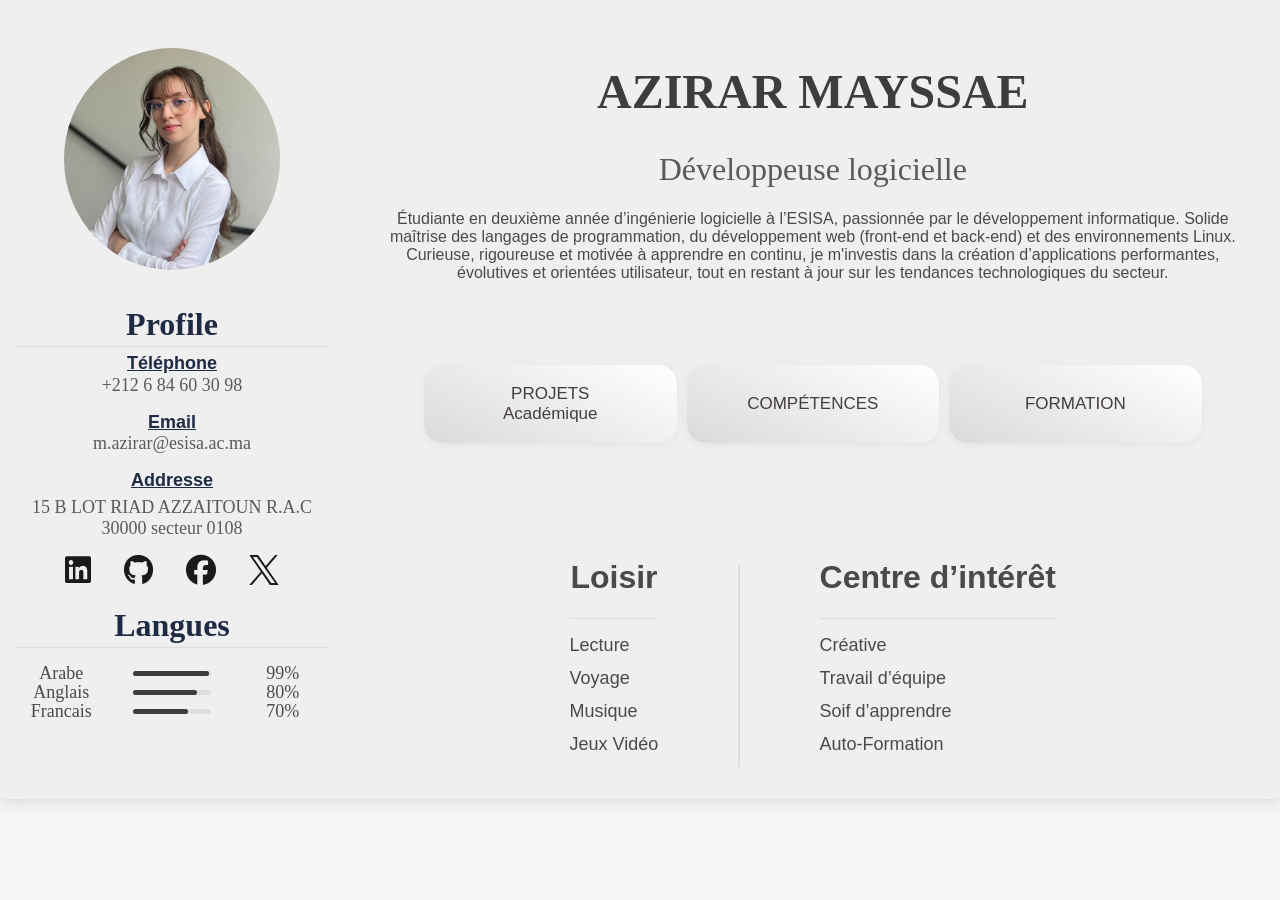
<file: index.html>
<!DOCTYPE html>
<html lang="en">
<head>
    <meta charset="UTF-8">
    <meta name="viewport" content="width=device-width, initial-scale=1.0">
    <title>CV_Digital</title>
    <link rel="stylesheet" href="./index.css">

    <link rel="stylesheet" href="https://cdnjs.cloudflare.com/ajax/libs/font-awesome/6.4.0/css/all.min.css">

</head>
<body>
    <header>
        <div class="profile_pic">
           
                <div class="profile">
                <img src="./images/profilemini.jpg" alt="">
                </div>
                    <h2>Profile</h2>
                    <div class="line"></div>
                <div class="profile">
                    
                <div>
                    <h1>Téléphone</h1>
                    <p>+212 6 84 60 30 98</p>

                </div>
                    <div>
                        <h1>Email</h1>
                    <p class="email">m.azirar@esisa.ac.ma</p>

                    </div>
                    <div>
                        <h1>Addresse</h1>
                    <p class="Addresse">15 B LOT RIAD AZZAITOUN R.A.C 30000 secteur 0108</p>
                    <div class="icons">
                       <a href="https://www.linkedin.com/in/mayssae-azirar-a47336215" target="_blank">
                            <i class="fab fa-linkedin" style="font-size: 30px; color: #1a1a1a;"></i>
                        </a>

                        <a href="https://github.com/Mayssae354" target="_blank">
                            <i class="fab fa-github" style="font-size: 30px; color: #1a1a1a;"></i>
                        </a>
                        
                        <a href="https://web.facebook.com/?_rdc=1&_rdr#" target="_blank">
                            <i class="fab fa-facebook" style="font-size: 30px; color: #1a1a1a; cursor: pointer;"></i>
                        </a>
                     


                        <a href="https://x.com/azrmayssae?s=11" target="_blank" style="display: inline-block;">
                            <svg width="30" height="30" viewBox="0 0 1200 1227" fill="#1a1a1a">
                                <path d="M714.163 519.284L1160.89 0H1055.03L667.137 450.887L357.328 0H0L468.492 681.821L0 1226.37H105.866L515.491 750.218L842.672 1226.37H1200L714.137 519.284H714.163ZM569.165 687.828L521.697 619.934L144.011 79.6944H306.615L611.412 515.685L658.88 583.579L1055.08 1150.3H892.476L569.165 687.854V687.828Z"/>
                            </svg>
                        </a>
                    </div>
                    

                    </div>
                    

            </div>

            <div class="classlangues">
                <h2>Langues</h2>
                <div class="line"></div>

               
            <div class="Languages">
                
                <div class="pour">

                    <p>Arabe</p>
                    <div class="grey">
                        <div class="arab"></div>
                    </div> 
        
                    <p>99%</p>

                </div>
                <div class="pour">
                    <p>Anglais</p>
                    <div class="grey">
                        <div class="Anglais"></div>
                    </div> 
                    <p>80%</p>
                </div>
                
                <div class="pour">
                   
                    <p class="pourp">Francais</p>
                    
                    <div class="grey">
                        <div class="francais"></div>
                    </div>
                    <p>70%</p>
                </div>
            </div>
            
                
        </div>
            
            
            
            
            
                

        </div>
            
        </div>
        <div class="donnee_cv">
            
            <h1 class="may">AZIRAR MAYSSAE</h1>
           <h1 class="info">Développeuse logicielle </h1>
           <span>Étudiante en deuxième année d’ingénierie logicielle à l’ESISA, passionnée par le développement informatique. Solide maîtrise des langages de programmation, du développement web (front-end et back-end) et des environnements Linux. Curieuse, rigoureuse et motivée à apprendre en continu, je m'investis dans la création d’applications performantes, évolutives et orientées utilisateur, tout en restant à jour sur les tendances technologiques du secteur.</span>
          
           <nav id="barre" class="choices large">
            <button id="btn1">PROJETS <br> Académique </button>
            <button id="btn2">COMPÉTENCES</button>
            <button id="btn3">FORMATION</button>
          </nav>


           <main class="secmain">
            <section id="sec1" class="section1">
                <h1>PROJETS ACADÉMIQUES</h1>  
            <div class="line"></div>
            <div class="academique">
                 
              <h3>ESISA</h3>
              <h2>(2ème Année)</h2>
              <p>• Création d'un programme de détection de lumière utilisant ARDUINO.</p>
              <p>• Développement d'une version 2D du jeu d'échecs en C++/QT</p>
              <h2>(1ème Année)</h2>
              <p>• Création d'un Avatar Autonome en Mouvement en langage Assembleur</p>
              <p>• Conception et mise en œuvre d’un projet de gestion d’étudiants à l’ESISA en langage C</p>
              
            </div>
            </section>
            
            <section id="sec2" class="section2">
                <h1> COMPÉTENCES</h1>
            <div class="line"></div>
            <footer>
                <div class="comp">
                    <h1>Langages de Programmation :</h1>
                    <span>C, C++</span>
                    <div class="greyy">
                        <div class="html"></div>
                    </div> 
                    <span>Python</span>
                    <div class="greyy">
                        <div class="python"></div>
                    </div> 
                <p> MATLAB</p>
                <div class="greyy">
                    <div class="matlab"></div>
                </div> 
                </div>
                <div class="comp">
                    <h1>Développement Web :
                    </h1>
                    <span>HTML,CSS</span>
                    <div class="greyy">
                        <div class="html"></div>
                    </div> 
                    <p> JavaScript
                    </p>
                    <div class="greyy">
                        <div class="js"></div>
                    </div> 

                </div>
                <div class="comp">
                    <h1> Base de données : </h1>
                    <div>
                        
                    </div>
                    <span>MySQL</span>
                    <div class="greyy">
                        <div class="mysql"></div>
                    </div> 
                </div>
                <div class="comp">
                    <h1>Systèmes  d'exploitation:
                    </h1>
                    <p>Linux (Ubuntu), Terminal (Oh My Zsh), Windows
                    </p>
                </div>
                <div class="comp">
                    <h1>Outils :
                    </h1>
                    <span>Visual Studio Code,</span>
                   
                    <span> Git,GitHub,</span>
                   
                    <span>Dev-C++,</span>
                    <span>Figma</span>
                   

                </div>
                
                
            </footer>
            </section>
            
            <section id="sec3" class="section3">
                <h1>FORMATION</h1>
            <div class="line"></div>
            <nav >
                <main class="main2">
                    <div>
                        <h1>Ecole Supérieure d’Ingénierie en Sciences Appliquées Fès</h1>


                        <p>Option Ingénierie Logicielle </p>
                    </div>
                    <h1>2023 - Present</h1>
                </main>
                <div class="main2">
                    <div>
                        <h1>BACCALAURÉAT | IKHWA </h1>
                        <p>Option Sciences Physiques</p>
                    </div>
                    <h1>2022 - 2023</h1>
                </div>
                    

                
            </nav>
            
            </section>
            
            

           </main>

           <div id="down" class="footer2">
            <div class="down">
                <h1>Loisir</h1>
                <div class="line"></div>
                <div class="Loisir">
                    <p>Lecture</p>
                    <p>Voyage</p>
                    <p>Musique</p>
                    <p>Jeux Vidéo</p>
                </div>
        
                
                
            </div>
            <div class="line_horizontal"></div>
            <div class="down">
                <h1>Centre d’intérêt</h1>
                <div class="line"></div>
                <div class="Loisir">
                    <p> Créative</p>
                    <p>Travail d’équipe</p>
                    <p> Soif d’apprendre </p>
                    <p>Auto-Formation</p>
                </div>
            </div>
        </div>
        
         
           
        </div>
    </header>
    
        

    
   

   <script src="./index.js"></script>
</body>
</html>
</file>
<file: index.css>
body {
    background-color: #f5f5f5; 
    color: #4a4a4a; 
    font-family: 'Poppins', sans-serif;
    margin: auto;
}

.icons a:hover{
    transform: scale(1.08);
    box-shadow: 0 8px 20px rgba(88, 81, 88, 0.5);
}

section {
    position: relative;
    background: #1e1e2f;
    border-radius: 20px;
    padding: 25px;
    margin: 25px auto;
  
    overflow: hidden;
    z-index: 1;
    transition: all 0.5s ease;
    box-shadow:
      0 10px 25px rgba(0, 0, 0, 0.6),
      0 0 30px rgba(50, 50, 80, 0.4),
      0 0 60px rgba(90, 90, 130, 0.3);
  }
  section{
    margin-top: 1rem;
    background: linear-gradient(25deg, rgb(219, 218, 218), rgb(255, 255, 255));
    padding: 1rem;
    border-radius: 10px;
    margin-top: 0.2rem;
    box-shadow: 0 2px 10px rgba(0,0,0,0.05);
}


  section::before {
    content: "";
    position: absolute;
    top: -50%;
    left: -50%;
    width: 200%;
    height: 200%;
    background: linear-gradient(160deg, #474935, #ffffff);
    z-index: 2;
    filter: blur(120px);
    opacity: 0.25;
  } 


  #sec1 {
    box-shadow: 0 10px 25px rgba(122, 97, 84, 0.5);
  }
  
  #sec2 {
    box-shadow: 0 10px 25px rgba(122, 97, 84, 0.5);
  }
  
  #sec3 {
    box-shadow: 0 10px 25px rgba(122, 97, 84, 0.5);
  }
  

  section:hover {
    box-shadow: 0 15px 30px  rgba(122, 97, 84, 0.5);
  }


.choices.large {
    display: flex;
    justify-content: space-evenly;
    align-items: center;
    height: 20vh; 
}

.choices.small {
    display: flex;
    justify-content: start;
    align-items: start;
    margin-top: 1rem;
    height: auto;
}

header{
   
    padding: 2rem 1rem;
    display: flex;
    text-align: center;
    gap: 3rem;
    background-color: #efefef;
    
    box-shadow: 0 4px 12px rgba(0,0,0,0.1);
}
.profile {
    padding: 5px;
    border-radius: 50%;
}
.profile img{
    width: -webkit-fill-available;
    border-radius: 50%;
    padding: 2rem;
   
    margin-top: -1rem;
}
.donnee_cv{
    width: 70%;
    animation: slideInLeft 1s ease;

}
@keyframes slideInLeft {
    from {
      transform: translateX(0);
      opacity: 0;
    }
    to {
      transform: translateX(40px);
      opacity: 1;
    }
  }
  @keyframes fadeInUp {
    from {
      transform: translateY(20px);
      opacity: 0;
    }
    to {
      transform: translateY(0);
      opacity: 1;
    }
  }
  .section1.show,
.section2.show,
.section3.show {
 
  animation: fadeInUp 0.6s ease;
}


.profile img {
    animation: profileBounce 1s ease;
    
  }
 
  @keyframes profileBounce {
    0% {
      transform: scale(0.8);
      opacity: 0;
    }
    60% {
      transform: scale(1.05);
      opacity: 1;
    }
    100% {
      transform: scale(1);
    }
  }

  @keyframes fadeIn {
    from {
      transform: translateY(40px);
      opacity: 0;
    }
    to {
      transform: translateY(0);
      opacity: 1;
    }
  }

.Loisir p:hover {
    cursor: pointer;
    transform: translateX(10px);
    color: #344f8d;
    transition: all 0.3s ease;
  }
.profile_pic{
    width: 25%;
    line-height: 0.5;
    font-size: small;
    animation: slideInLeft 1s ease;
    
}

.profile_pic p{
    font-size: large;
    text-align: center;
}
.profile_pic h2, .profile_pic h1 {
    color: #1f2a44;
}
.profile_pic h1{
    font-size: large;
}
.may{
    font-size: xxx-large;
    font-family: auto;
    color: #3d3d3d;
}
.donner_cv p {
    font-size: larger;

}
.icons{
    display: flex;
    justify-content: space-evenly;
    margin-top: 1rem;
}

.info
{
    font-weight: 200;
    font-family: fangsong;
    color: #5a5a5a;
}
.line{
 
    height: 1.2px;
    
    background-color: #dcdcdc;
   
}
.informations{
    line-height: 0.5;
    font-size: small;
}
.profile_pic h2{
    font-size: xx-large;
    font-family: emoji;
    margin: 14px;
   
}
.Addresse{
    line-height: normal;
}
.h2{
    font-size: xx-large;
  
    color: #794141;
}



.section1,.section2,.section3{
    display: none;
    
}
.choices{
    display: flex;
    width: -webkit-fill-available;
    padding: 1rem 3rem 1rem 3rem;
    gap: 10px;
    background-color: transparent;
    justify-content: center;
    margin-top: 1rem;
}
.choices button{
    background: linear-gradient(25deg, #dbdada, #ffffff);
    color: #453e3e;
    width: inherit;
    
    border: none;
   
    border-radius: 19px;
    cursor: pointer;
    transition: 0.3s;
    font-size: 17px;
    font-family: 'Franklin Gothic Medium', 'Arial Narrow', Arial, sans-serif;
    height: 78px;
    
 
    box-shadow: 0 2px 10px rgba(0,0,0,0.05);
}


.choices button:hover {
    background: linear-gradient(160deg, rgb(189, 189, 189), #ffffff);
    transform: scale(1.08);
    box-shadow: 0 8px 20px rgba(15, 14, 15, 0.5);
    
}

.profile img{
    cursor: pointer;
    transition: 0.3s;
}
.profile img:hover{
    background: linear-gradient(160deg, #c0c1b6, #ffffff);
    transform: scale(1.08);
    box-shadow: 0 8px 20px rgba(88, 81, 88, 0.5);
    
}

.i{
    cursor: pointer;
    transition: 0.3s;
}
.i{
    
    transform: scale(1.08);
}
.pour{
    display: flex;
    justify-content: center;
    align-items: center;
    gap: 2rem;
    padding: 5px;
}
.pour p{
    width: 27%;
}
.pourp{
    width: 31%;
}
.grey{
    height: 5.6px;
    width: 26%;
    background-color: #ddd;
    border-radius: 3px;
  

}
.greyy{
    width: 10%;
    height: 5.6px;
    background-color: #ddd;
    border-radius: 3px;
}
.html{
    width: 8.92%;
    height: 5.6px;
    background-color: #3d3d3d;
    border-radius: 3px;
    position: absolute;
    z-index: 2;
}
.js{
    width: 4.92%;
    height: 5.6px;
    background-color: #3d3d3d;
    border-radius: 3px;
    position: absolute;
    z-index: 2;
}
.matlab{
    width: 5.92%;
    height: 5.6px;
    background-color: #3d3d3d;
    border-radius: 3px;
    position: absolute;
    z-index: 2;
}
.python{
    width: 7.92%;
    height: 5.6px;
    background-color: #3d3d3d;
    border-radius: 3px;
    position: absolute;
    z-index: 2;
}
.mysql{
    width: 8.92%;
    height: 5.6px;
    background-color: #3d3d3d;
    border-radius: 3px;
    position: absolute;
    z-index: 2;
}
.arab{
    width: 5.92%;
    height: 5.6px;
    background-color: #3d3d3d;
    border-radius: 3px;
    position: absolute;
    z-index: 2;
}
.francais{
    width: 4.3%;
    height: 5.6px;
    background-color: #3d3d3d;
    border-radius: 3px;
    position: absolute;
    z-index: 2;
}
.Anglais{
    width: 5%;
    height: 5.6px;
    background-color: #3d3d3d;
    border-radius: 3px;
    position: absolute;
    z-index: 2;
}
.Languages{
    margin-top: 1rem;
    width: 100%;
}
.Loisir{
    display: flex;
    flex-direction: column;
    gap: 12px;
    margin-top: 1rem;
}
.Loiser p {
    color: #5a5a5a;
}
.profile{
    display: flex;
    flex-direction: column;
    gap: 1rem;
    padding: 0rem 1rem;
}
.profile h1{
    text-decoration-line: underline;
   
}
.profile p{
    
    color: #5a5a5a;
}
.pourcent{
    align-items: end;
}
.classlangues{
    margin-top: 2rem;
}



.academique h2,p,h3{
    text-align: left;
    font-size: large;
    font-family: ui-rounded;
    padding: none;
}

.academique h3,p{
    margin: 0;
}


main h1{
    text-align: start;
    color: #1f2a44;
}

.comp{
    margin-top: 1rem;
    display: flex;
    flex-wrap: wrap;
    align-items: center;
    gap: 1rem;
}
.comp h1{
    font-size: large;
    font-family: math;
    font-weight: revert;
    margin: 3px;
}






.line_horizontal{
    width: 1.2px;
    height: 201px;
    background-color: #dcdcdc;
}

.footer2{
    display:flex;
    justify-content: center;
    align-items: end;
    margin-top: 1rem;
}
.down{
    padding: 12px 5rem;
}
.down p{
    font-family: inherit;
}

.down h1{
    font-size: xx-large;
}
.email:hover{
    cursor: pointer;
    color: blue;
}

.main2{
    padding: 1rem;
    display: flex;
    align-items: center;
    justify-content: space-between;
}
.section1 h1,h3{
    font-family: serif;
    color: #6D4C41;
}
.section1 h2{
    color: #5D4037;
}
.section2 h1{
    color: rgb(31, 42, 68);
    
}
.section3 h1{
    color: #5c1f1a;
}











@media screen and (max-width:500px)
{

    header{
        flex-direction: column;
    }
    .profile_pic{
        width: 100%;
    }
    .profile{
      
        align-items: center;
    }
    .profile img{
        width: 50%;
    }
    .section1,.section2,.section3{
        width: 93%;
        
    }
   .choices{
    padding: 1rem 1rem 1rem 0rem;
   }
   
    .down {
        padding: 0px 0rem;
    }
    .choices button{
        width: 44%;
        font-size: 13px;
    }
    .profile h1{
        padding: 8px;
    }
    .profile_pic h2{
        margin-top: 29px;
    }
    .pour p{
        font-size: x-large;
        padding: 9px;
    }
    .down h1{
        font-size: large;
    }
    .arab{
        width: 22.92%;
    }
    .Anglais{
        width: 17%;
    }
    .francais{
        width: 15.3%;
    }
    .pour{
        gap: 1rem;
    }
    .footer2 {
        display: flex;
        align-items: center;
        
        justify-content: space-around;
        gap: 1.5rem;
    }
    .donnee_cv{
        width: 100%;
    }
}


@media screen and (min-width:501px) and (max-width:1000px)
{
    .choices button{
        font-size: 13px;
    }
    .choices{
        padding: 1rem 1rem 1rem 1rem;
    }
    .down{
        padding: 6px 1rem;
    }
    .down h1{
        font-size: large;
    }
    .donnee_cv{
        width: 72%;
    }
    .pour p{
        font-size: small;
        
    }
    .pour{
        justify-content: space-between;
        gap: 1rem;
    }
    .grey{
        width: 26%;
    }
    .profile{
        padding: 0;
    }
    .profile_pic{
        width: 30%;
    }
    .arab{
        width: 7.3%;
    }
    .Anglais{
        width: 6%;
    }
    .francais{
        width: 5.3%;
    }
    .icons{
        font-size: 20px;
    }
    .footer2{
        gap: 2rem;
    }
    .choices.large{
        padding: 0rem;
    }
    .greyy{
        width: 15%;
    }
    .html{
        width: 12.92%;
    }
    .matlab{
        width: 7.92%;
    }
    .python{
        width: 9.92%;
    }
    .secmain{
        margin-top: 1rem;
    }
    .mysql{
        width: 10.92%;
    }
}

@media screen and (max-width:300px)
{
    .choices button{
        font-size: 10px;
    }
}
</file>
